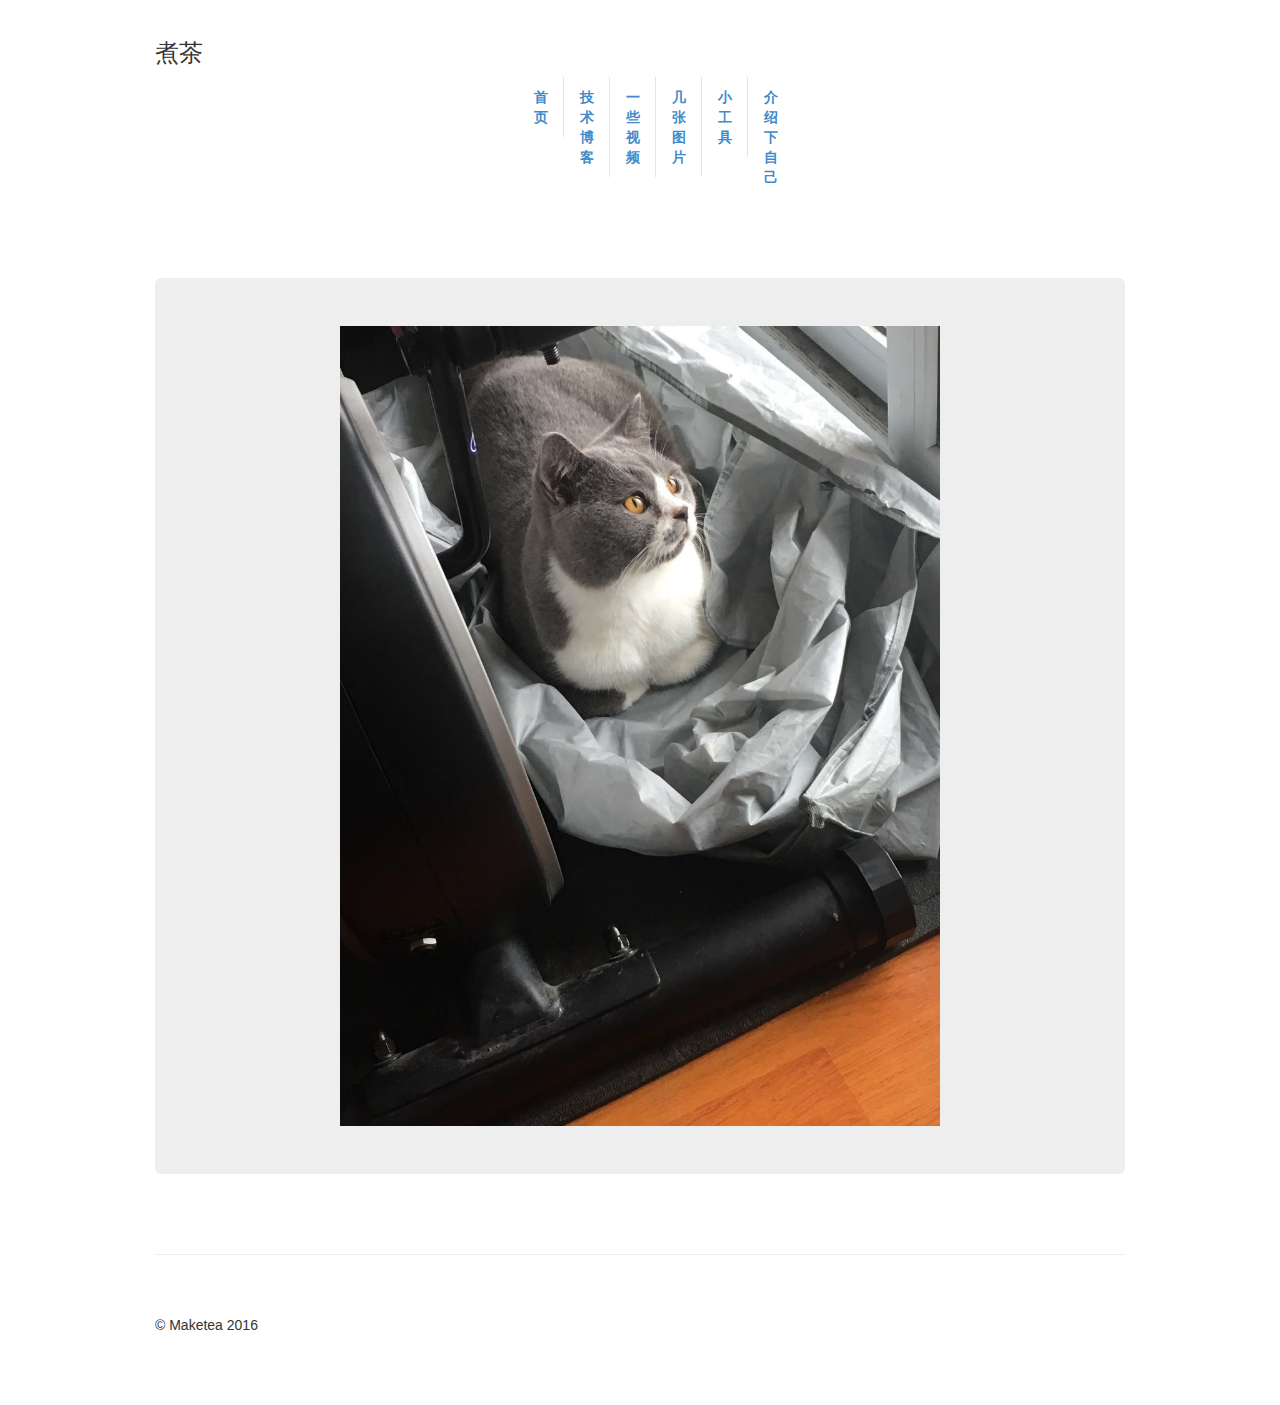
<file: index.html>
<!DOCTYPE html>
<html>
  <head>
    <meta charset="utf-8">
    <title>Make Tea</title>
    <meta name="viewport" content="width=device-width, initial-scale=1.0">
    <!-- Bootstrap -->
    <link href="css/bootstrap.min.css" rel="stylesheet" media="screen">
    <link href="css/style.css" rel="stylesheet">
  </head>
  <body>
    <div class="container">
      <div class="masthead">
      <h3  kclass="muted">煮茶</h3>
        <div class="navbar">
          <div class="navbar-inner">
            <div class="container">
              <ul class="nav">
                <li class="active"><a href="/">首页</a></li>
                <li><a href="404.html">技术博客</a></li>
                <li><a href="vedio.html">一些视频</a></li>
                <li><a href="pic.html">几张图片</a></li>
                <li><a href="tool.html">小工具</a></li>
                <li><a href="404.html">介绍下自己</a></li>
              </ul>
            </div>
          </div>
        </div><!-- /.navbar -->
      </div>

      <!-- Jumbotron -->
      <div class="jumbotron">
      <img src="img/banner.jpg" width="600px" />

      </div>

      <hr>
<!--       <div class="row-fluid">
        <div class="span4">
          <h2>Heading</h2>
          <p>Donec id elit non mi porta gravida at eget metus. Fusce dapibus, tellus ac cursus commodo, tortor mauris condimentum nibh, ut fermentum massa justo sit amet risus. Etiam porta sem malesuada magna mollis euismod. Donec sed odio dui. </p>
          <p><a class="btn" href="#">View details &raquo;</a></p>
        </div>
        <div class="span4">
          <h2>Heading</h2>
          <p>Donec id elit non mi porta gravida at eget metus. Fusce dapibus, tellus ac cursus commodo, tortor mauris condimentum nibh, ut fermentum massa justo sit amet risus. Etiam porta sem malesuada magna mollis euismod. Donec sed odio dui. </p>
          <p><a class="btn" href="#">View details &raquo;</a></p>
       </div>
        <div class="span4">
          <h2>Heading</h2>
          <p>Donec sed odio dui. Cras justo odio, dapibus ac facilisis in, egestas eget quam. Vestibulum id ligula porta felis euismod semper. Fusce dapibus, tellus ac cursus commodo, tortor mauris condimentum nibh, ut fermentum massa.</p>
          <p><a class="btn" href="#">View details &raquo;</a></p>
        </div>
      </div> -->

     <!--  <hr> -->

      <div class="footer">
        <p>&copy; Maketea 2016</p>
      </div>

    </div> <!-- /container -->

    <script src="js/jquery.js"></script>
    <script src="js/bootstrap.min.js"></script>
  </body>
</html>
</file>
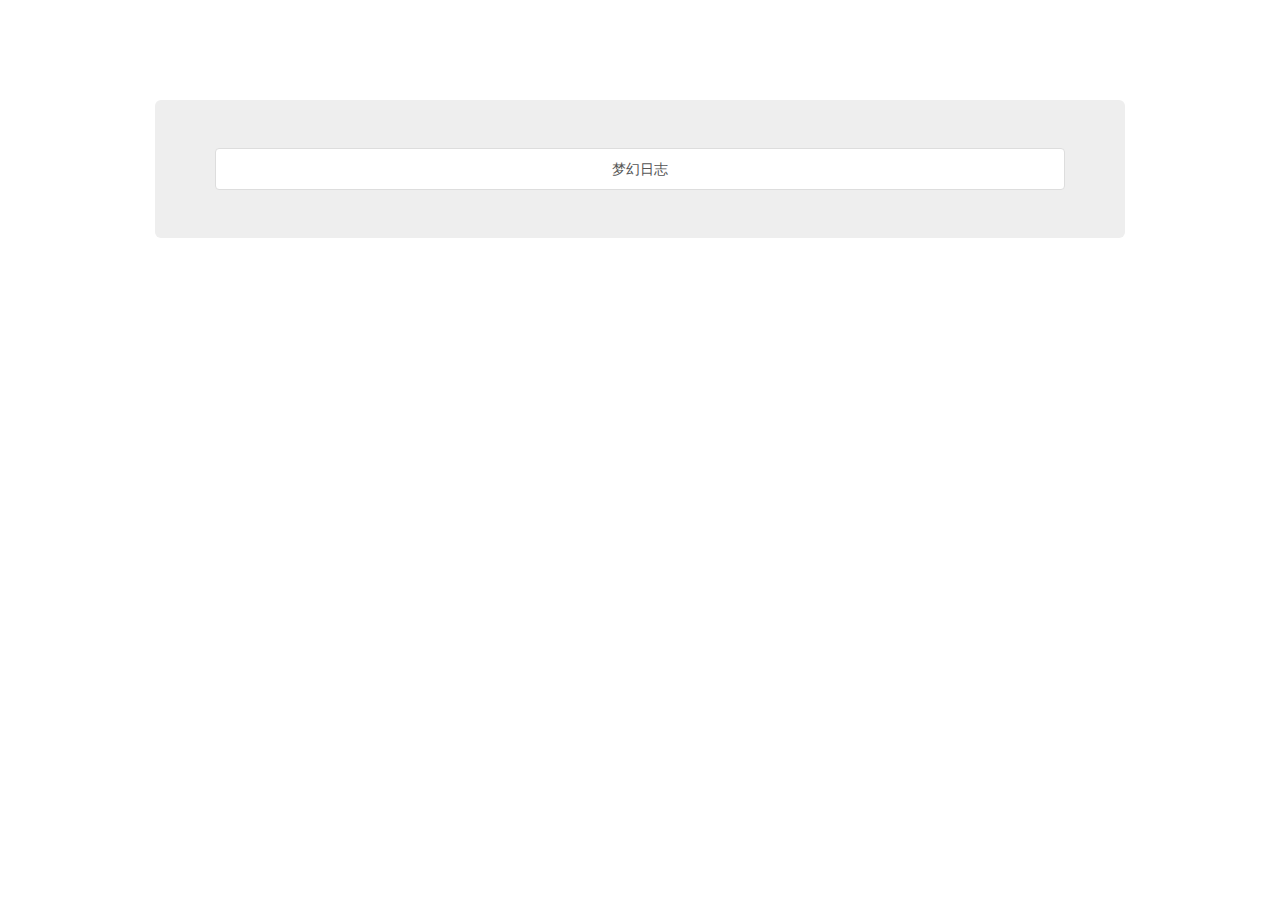
<file: tool.html>
<!DOCTYPE html>
<html>
  <head>
    <meta charset="utf-8">
    <title>Make Tea</title>
    <meta name="viewport" content="width=device-width, initial-scale=1.0">
    <!-- Bootstrap -->
    <link href="css/bootstrap.min.css" rel="stylesheet" media="screen">
    <link href="css/style.css" rel="stylesheet">
  </head>
  <body>
    <div class="container">
      <div class="jumbotron">
        <a href="my/" class="list-group-item">梦幻日志</a>
      </div>
    </div> <!-- /container -->

    <script src="js/jquery.js"></script>
    <script src="js/bootstrap.min.js"></script>
  </body>
</html>
</file>
<file: css/style.css>
body {
  padding-top: 20px;
  padding-bottom: 60px;
}

/* Custom container */
.container {
  margin: 0 auto;
  max-width: 1000px;
}
.container > hr {
  margin: 60px 0;
}

/* Main marketing message and sign up button */
.jumbotron {
   margin: 80px 0;
   text-align: center;
 }
.jumbotron h1 {
  font-size: 100px;
  line-height: 1;
}
.jumbotron .lead {
  font-size: 24px;
  line-height: 1.25;
}
.jumbotron .btn {
  font-size: 21px;
  padding: 14px 24px;
}

/* Supporting marketing content */
.marketing {
  margin: 60px 0;
}
.marketing p + h4 {
  margin-top: 28px;
}


/* Customize the navbar links to be fill the entire space of the .navbar */
.navbar .navbar-inner {
  padding: 0;
}
.navbar .nav {
  margin: 0;
  display: table;
  width: 100%;
}
.navbar .nav li {
  display: table-cell;
  width: 1%;
  float: none;
}
.navbar .nav li a {
  font-weight: bold;
  text-align: center;
  border-left: 1px solid rgba(255,255,255,.75);
  border-right: 1px solid rgba(0,0,0,.1);
}
.navbar .nav li:first-child a {
  border-left: 0;
  border-radius: 3px 0 0 3px;
}
.navbar .nav li:last-child a {
  border-right: 0;
  border-radius: 0 3px 3px 0;
}
</file>
